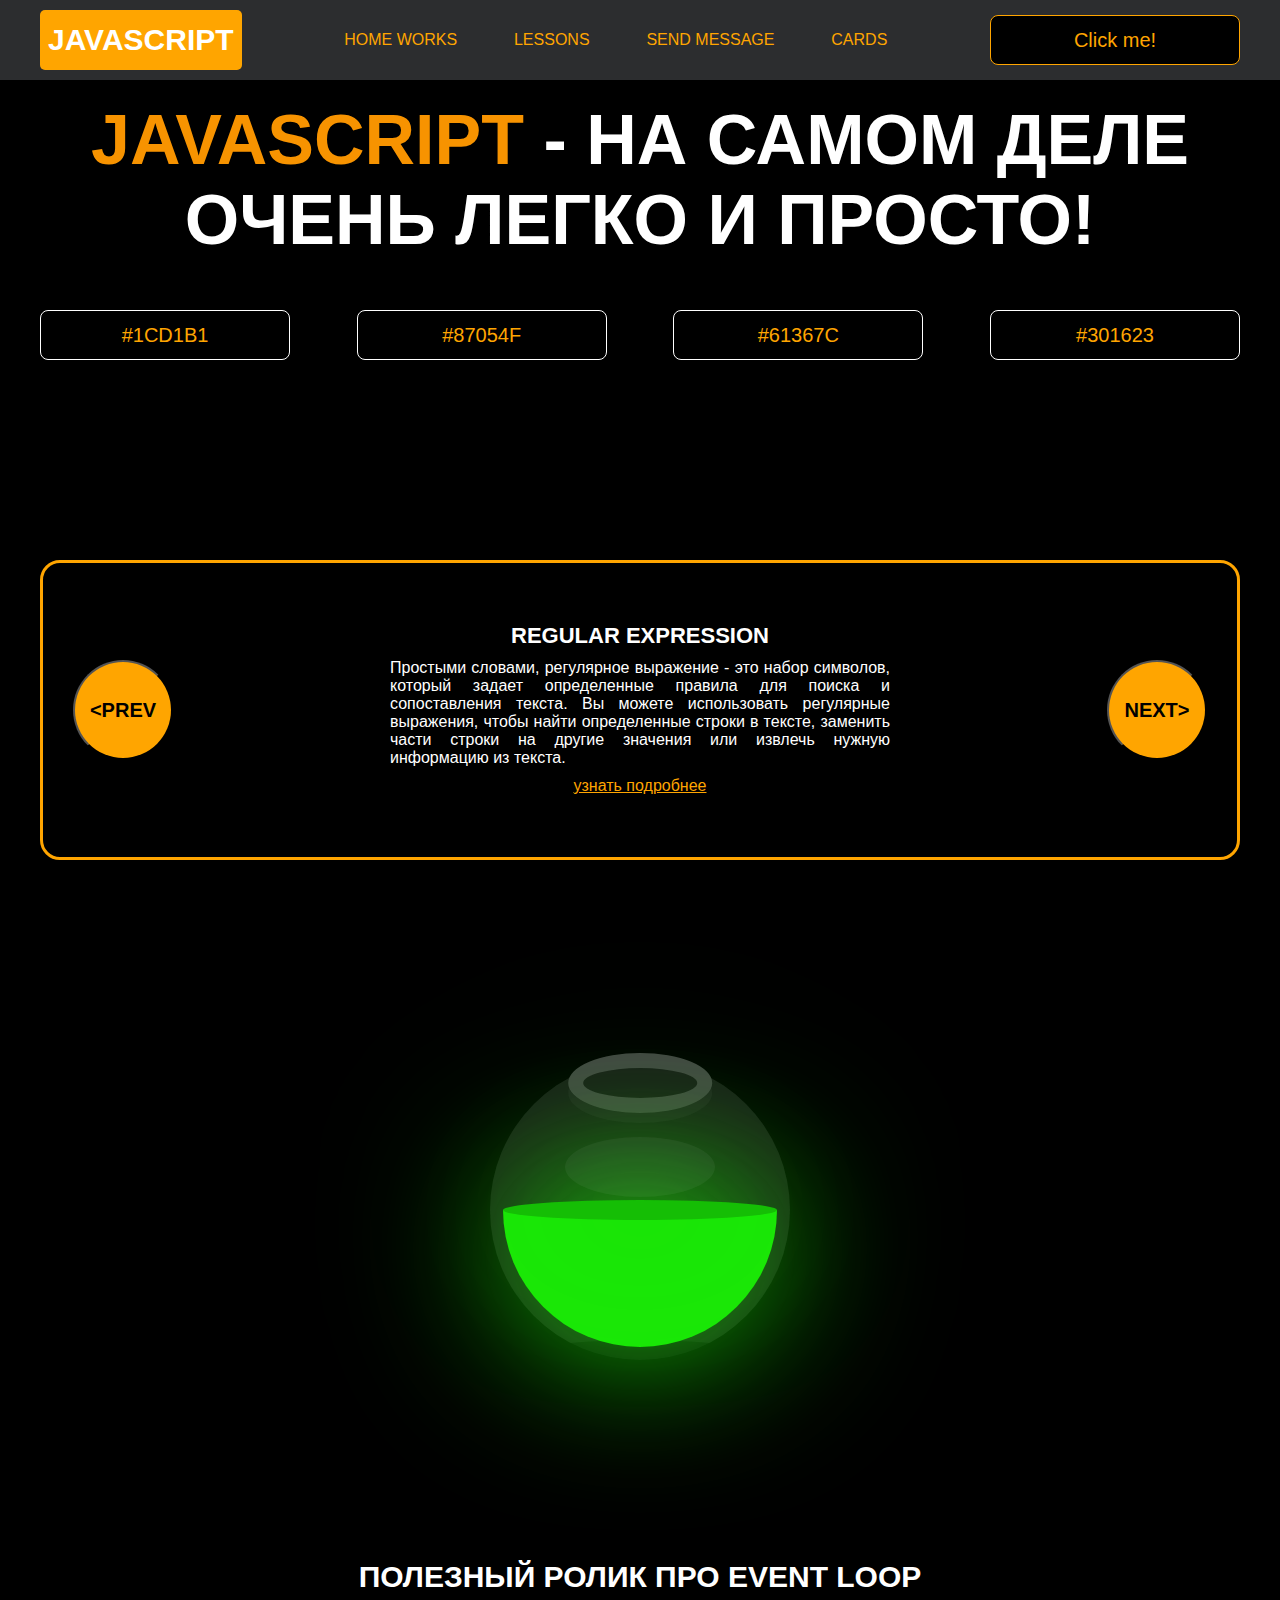
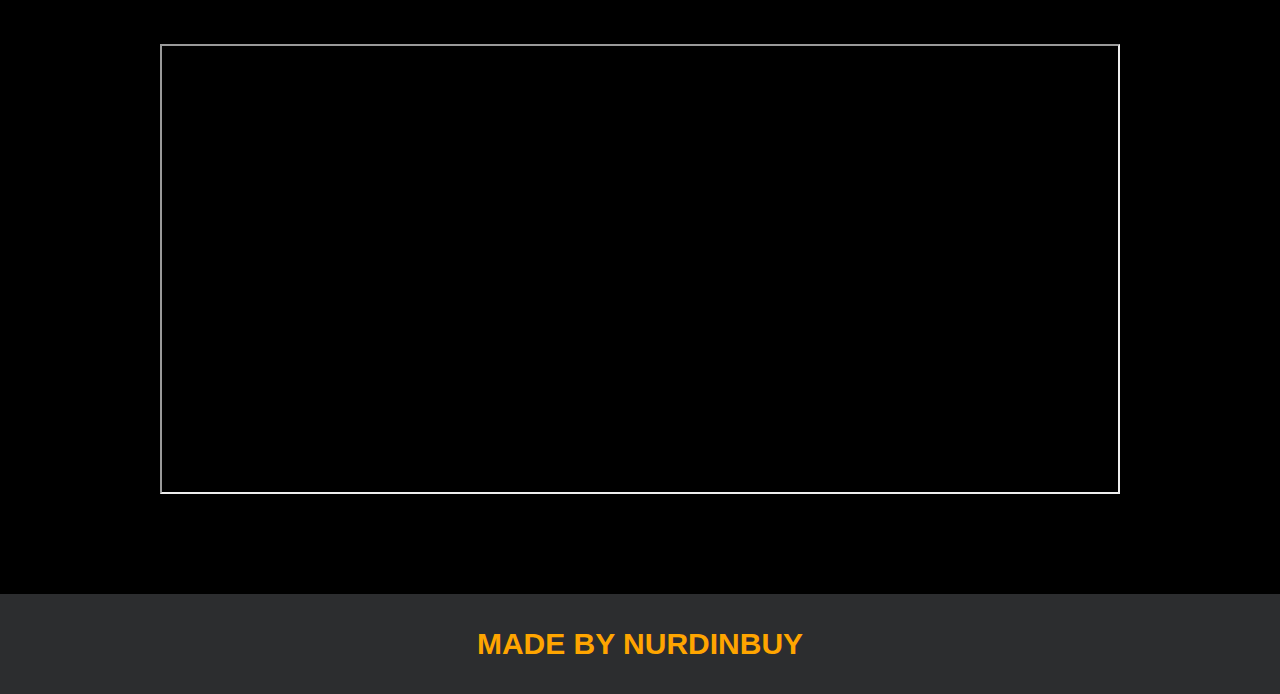
<file: index.html>
<!DOCTYPE html>
<html lang="en">
<head>
    <meta charset="UTF-8">
    <title>Java Script</title>
    <link rel="stylesheet" href="css/style.css">
    <link rel="stylesheet" href="css/core.css">
</head>
<body>

<div class="wrapper">
    <div class="header">
        <div class="container">
            <div class="inner_header">
                <a href="index.html">
                    <div class="logotype">
                        <h2>JavaScript</h2>
                    </div>
                </a>
                <ul class="menu">
                    <li class="menu_link">
                        <a href="pages/home_works.html">Home Works</a>
                    </li>
                    <li class="menu_link">
                        <a href="pages/lessons.html">Lessons</a>
                    </li>
                    <li class="menu_link">
                        <a href="http://t.me/nurdinbuy16" target="_blank">Send message</a>
                    </li>
                    <li class="menu_link">
                        <a href="pages/cards.html">Cards</a>
                    </li>
                </ul>
                <button class="btn" id="btn-get">Click me!</button>
            </div>
        </div>
    </div>

    <div class="main_block">
        <div class="container">
            <div class="inner_main">
                <h1><strong id="js-color">JavaScript</strong> - на самом деле очень легко и просто!</h1>
                <div class="colors-buttons">
                    <button class="btn btn-color"></button>
                    <button class="btn btn-color"></button>
                    <button class="btn btn-color"></button>
                    <button class="btn btn-color"></button>
                </div>
            </div>
        </div>
    </div>

    <div class="slider_block">
        <div class="container">
            <div class="inner_slider">
                <div class="slider">
                    <button class="btn-slide" id="prev">&lt;prev</button>
                    <div class="slide active_slide">
                        <div class="slide_card">
                            <h3>regular expression</h3>
                            <p>Простыми словами, регулярное выражение - это набор символов, который задает определенные правила для поиска и сопоставления текста. Вы можете использовать регулярные выражения, чтобы найти определенные строки в тексте, заменить части строки на другие значения или извлечь нужную информацию из текста.</p>
                            <a href="https://developer.mozilla.org/ru/docs/Web/JavaScript/Guide/Regular_expressions" target="_blank">узнать подробнее</a>
                        </div>
                    </div>
                    <div class="slide">
                        <div class="slide_card">
                            <h3>recursion</h3>
                            <p>Простыми словами, рекурсия - это, когда функция делает повторяющиеся вызовы самой себя для решения задачи, пока не достигнет определенного условия выхода из рекурсии.</p>
                            <a href="https://learn.javascript.ru/recursion" target="_blank">узнать подробнее</a>
                        </div>
                    </div>
                    <div class="slide">
                        <div class="slide_card">
                            <h3>json</h3>
                            <p>Простыми словами, JSON - это способ представления данных в виде текста, чтобы они могли быть легко поняты и использованы различными программами. Он использует простые правила для описания объектов и массивов, а также для представления простых типов данных, таких как строки, числа, логические значения и т.д.</p>
                            <a href="https://developer.mozilla.org/ru/docs/Learn/JavaScript/Objects/JSON" target="_blank">узнать подробнее</a>
                        </div>
                    </div>
                    <div class="slide">
                        <div class="slide_card">
                            <h3>event loop</h3>
                            <p>Простыми словами, event loop похож на дежурного, который непрерывно проверяет, произошло ли какое-либо событие, и реагирует на него, когда оно происходит. Он имеет список задач, которые нужно выполнить, и он перебирает этот список событий одно за другим, обрабатывая каждое событие, когда оно наступает.</p>
                            <a href="https://highload.today/kak-ustroen-event-loop-v-javascript-parallelnaya-model-i-tsikl-sobytij/" target="_blank">узнать подробнее</a>
                        </div>
                    </div>
                    <button class="btn-slide" id="next">next&gt;</button>
                </div>
            </div>
        </div>
    </div>

    <div class="botlle">
        <div class="container">
            <div class="bottle_inner">
                <a href="pages/monster.html">
                    <div class="bowl">
                        <div class="shadow"></div>
                        <div class="liquid"></div>

                    </div>
                </a>
            </div>
        </div>
    </div>

    <div class="block_video">
        <div class="container">
            <h3>Полезный ролик про Event Loop</h3>
            <div class="inner_block_video">
                <iframe width="80%" height="450" src="https://www.youtube.com/embed/zDlg64fsQow" title="YouTube video player" frameborder="2" allow="autoplay; clipboard-write; encrypted-media; gyroscope; picture-in-picture; web-share" allowfullscreen></iframe>
            </div>
        </div>
    </div>

    <div class="footer">
        <div class="container">
            <a href="https://www.instagram.com/nurdinbuy/" target="_blank">
                <div class="inner_footer">
                    <h2>Made by NurDinBuy</h2>
                </div>
            </a>
        </div>
    </div>
</div>

<div class="modal">
    <div class="modal_dialog">
        <div class="modal_content">
            <form action="#">
                <div class="modal_close">&times;</div>
                <div class="modal_title">Мы свяжемся с вами как можно быстрее!</div>
                <input
                    required
                    placeholder="Ваше имя"
                    name="name"
                    type="text"
                    class="modal_input"
                >
                <input
                    required
                    placeholder="Ваш номер телефона"
                    name="phone"
                    type="text"
                    class="modal_input"
                >
                <button class="btn btn_dark btn_min">Перезвонить мне</button>
            </form>
        </div>
    </div>
</div>

</body>
<script src="js/main.js"></script>
<script src="js/modal.js"></script>
</html>
</file>
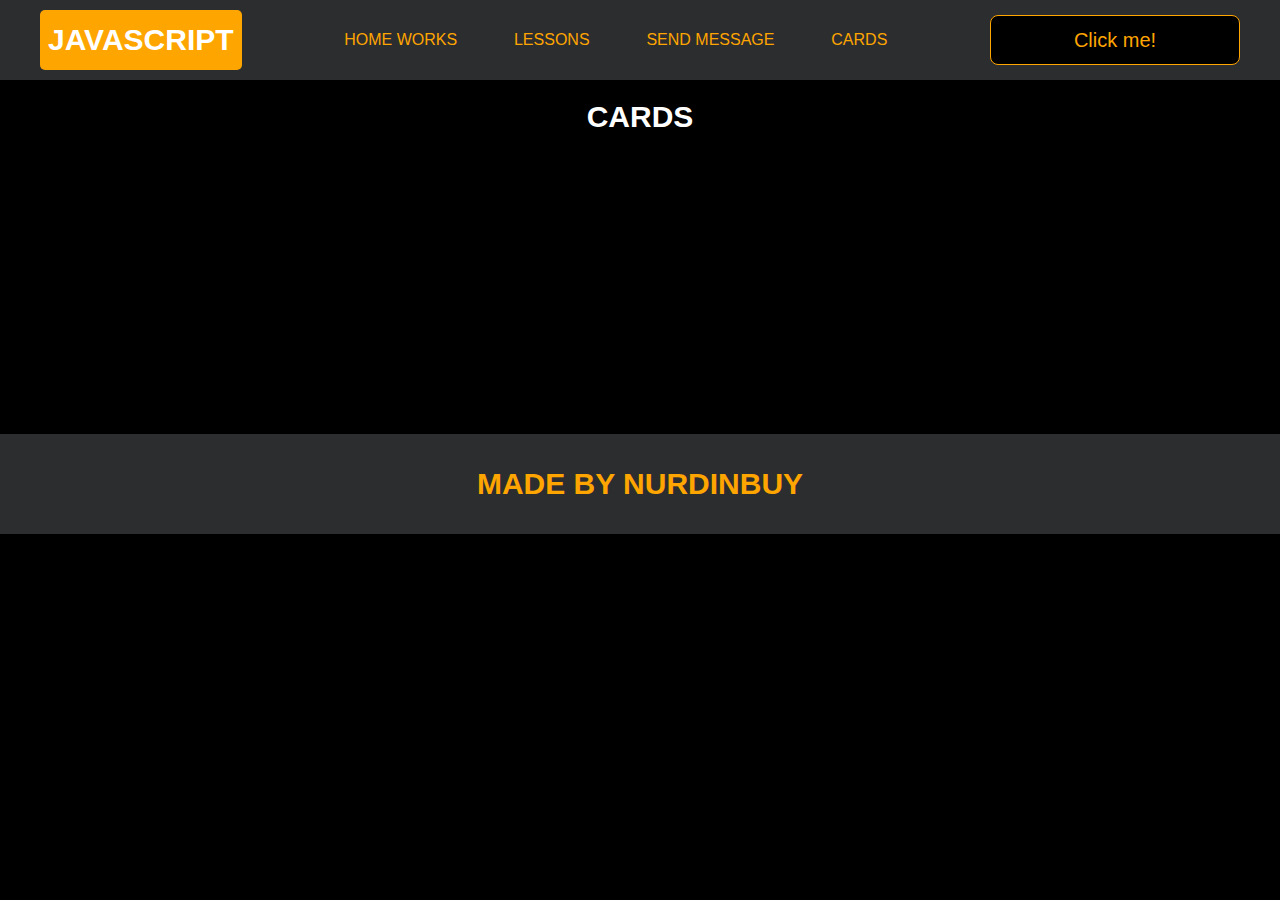
<file: pages/cards.html>
<!DOCTYPE html>
<html lang="en">
<head>
    <meta charset="UTF-8">
    <meta name="viewport" content="width=device-width, initial-scale=1.0">
    <title>Cards</title>
    <link rel="stylesheet" href="../css/style.css">
    <link rel="stylesheet" href="../css/core.css">
    <link rel="stylesheet" href="../css/cards.css">
</head>
<body>
    
<div class="wrapper">
    <div class="header">
        <div class="container">
            <div class="inner_header">
                <a href="index.html">
                    <div class="logotype">
                        <h2>JavaScript</h2>
                    </div>
                </a>
                <ul class="menu">
                    <li class="menu_link">
                        <a href="../pages/home_works.html">Home Works</a>
                    </li>
                    <li class="menu_link">
                        <a href="../pages/lessons.html">Lessons</a>
                    </li>
                    <li class="menu_link">
                        <a href="http://t.me/nurdinbuy16" target="_blank">Send message</a>
                    </li>
                    <li class="menu_link">
                        <a href="../pages/cards.html">Cards</a>
                    </li>
                </ul>
                <button class="btn" id="btn-get">Click me!</button>
            </div>
        </div>
    </div>
    <div class="cards_block">
        <div class="container">
            <h2>Cards</h2>
            <div class="cards_list">
                
            </div>
        </div>
    </div>
    <div class="footer">
        <div class="container">
            <a href="https://www.instagram.com/nurdinbuy/" target="_blank">
                <div class="inner_footer">
                    <h2>Made by NurDinBuy</h2>
                </div>
            </a>
        </div>
    </div>
</div>

<div class="modal">
    <div class="modal_dialog">
        <div class="modal_content">
            <form action="#">
                <div class="modal_close">&times;</div>
                <div class="modal_title">Мы свяжемся с вами как можно быстрее!</div>
                <input
                    required
                    placeholder="Ваше имя"
                    name="name"
                    type="text"
                    class="modal_input"
                >
                <input
                    required
                    placeholder="Ваш номер телефона"
                    name="phone"
                    type="text"
                    class="modal_input"
                >
                <button class="btn btn_dark btn_min">Перезвонить мне</button>
            </form>
        </div>
    </div>
</div>
</body>
<script src="../js/cards.js"></script>
<script src="../js/modal.js"></script>
</html>
</file>
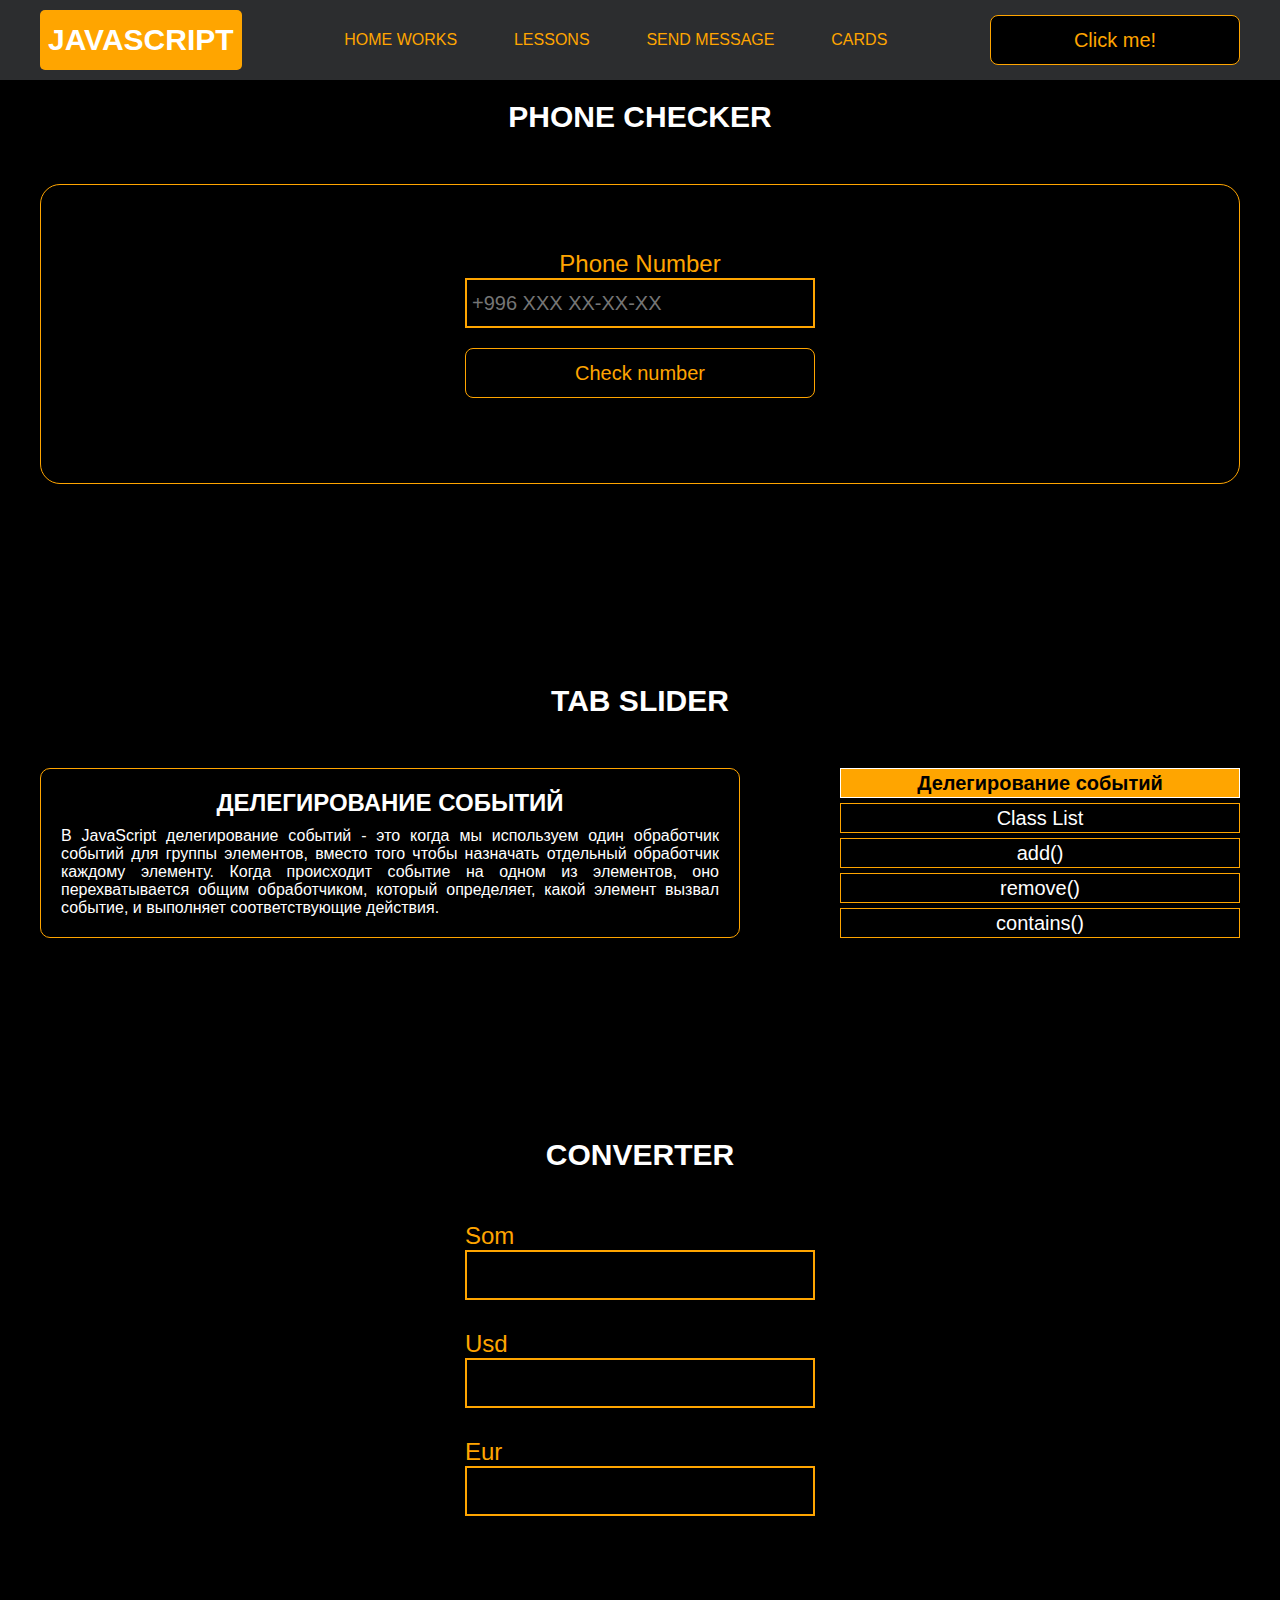
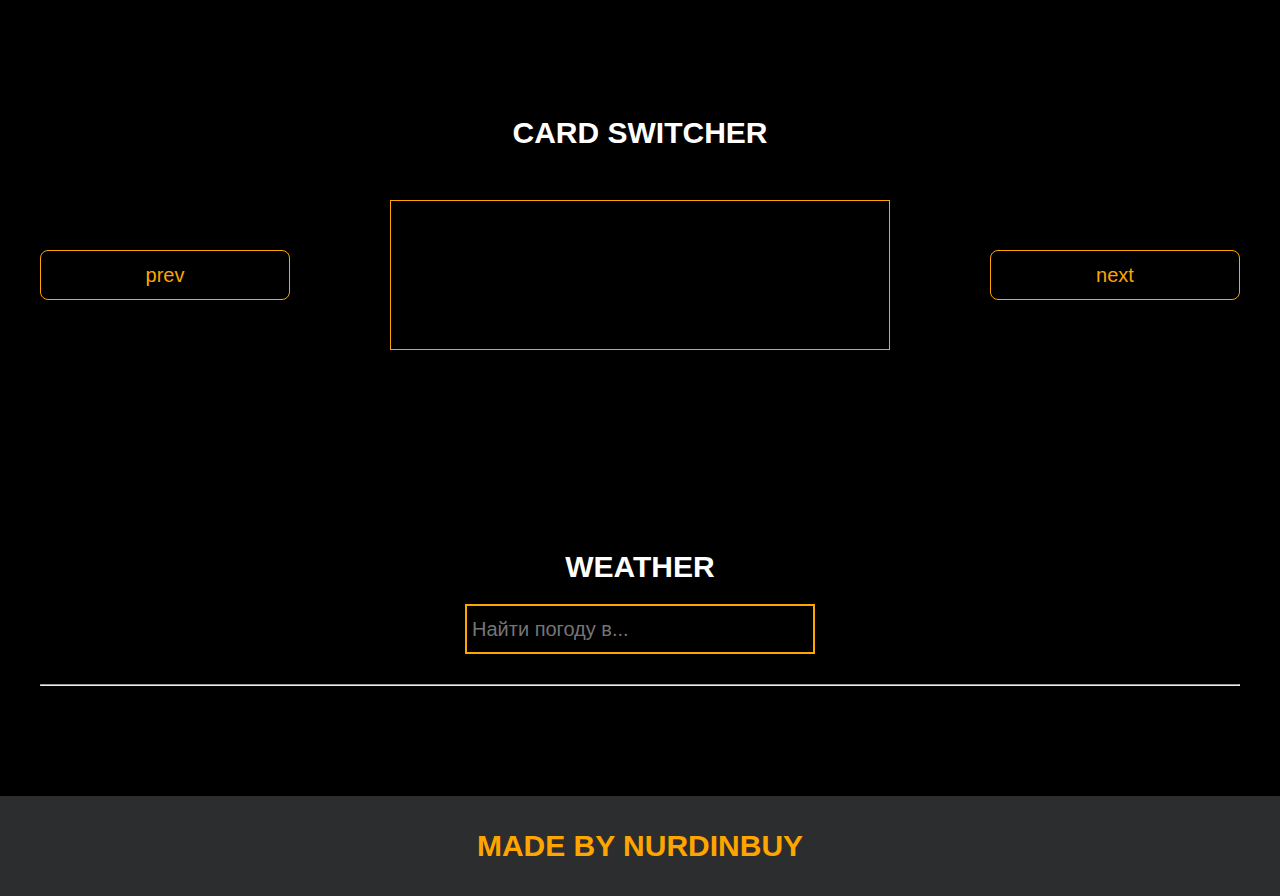
<file: pages/lessons.html>
<!DOCTYPE html>
<html lang="en">
<head>
    <meta charset="UTF-8">
    <title>Lessons</title>
    <link rel="stylesheet" href="../css/style.css">
    <link rel="stylesheet" href="../css/core.css">
    <link rel="stylesheet" href="../css/lessons.css">
</head>
<body>

<div class="wrapper">
    <div class="header">
        <div class="container">
            <div class="inner_header">
                <a href="../index.html">
                    <div class="logotype">
                        <h2>Java<span>Script</span></h2>
                    </div>
                </a>
                <ul class="menu">
                    <li class="menu_link">
                        <a href="../pages/home_works.html">Home Works</a>
                    </li>
                    <li class="menu_link">
                        <a href="../pages/lessons.html">Lessons</a>
                    </li>
                    <li class="menu_link">
                        <a href="https://t.me/NurDinBuy16" target="_blank">Send message</a>
                    </li>
                    <li class="menu_link">
                        <a href="../pages/cards.html">Cards</a>
                    </li>
                </ul>
                <button class="btn" id="btn-get">Click me!</button>
            </div>
        </div>
    </div>

    <div class="phone_block">
        <div class="container">
            <h3>Phone checker</h3>
            <div class="inner_phone_block">
                <div class="form_phone">
                    <label for="phone_input">Phone Number</label>
                    <input type="text" id="phone_input" placeholder="+996 XXX XX-XX-XX">
                    <button class="btn" id="phone_button">Check number</button>
                    <span class="checker" id="phone_result"></span>
                </div>
            </div>
        </div>
    </div>

    <div class="tab_slider">
        <div class="container">
            <h3>tab slider</h3>
            <div class="inner_tab_slider">
                <div class="tab_contents_block">

                    <div class="tab_content_block">
                        <h4>Делегирование событий</h4>
                        <p>В JavaScript делегирование событий - это когда мы используем один обработчик событий для
                            группы элементов, вместо того чтобы назначать отдельный обработчик каждому элементу. Когда
                            происходит событие на одном из элементов, оно перехватывается общим обработчиком, который
                            определяет, какой элемент вызвал событие, и выполняет соответствующие действия.</p>
                    </div>
                    <div class="tab_content_block">
                        <h4>classList</h4>
                        <p>classList в JavaScript - это свойство, которое позволяет нам работать с классами элемента
                            HTML. С помощью classList мы можем добавлять, удалять или проверять наличие классов у
                            элемента. Допустим, у нас есть элемент на веб-странице, и мы хотим изменить его классы с
                            помощью JavaScript. Вместо того, чтобы обращаться напрямую к атрибуту class, мы можем
                            использовать свойство classList этого элемента. </p>
                    </div>
                    <div class="tab_content_block">
                        <h4>add()</h4>
                        <p>Метод add позволяет добавить новый класс к списку классов элемента. Например,
                            element.classList.add('new-class') добавит класс с именем "new-class" к элементу.</p>
                    </div>
                    <div class="tab_content_block">
                        <h4>remove()</h4>
                        <p>Метод remove позволяет удалить класс из списка классов элемента. Например,
                            element.classList.remove('old-class') удалит класс с именем "old-class" из элемента.</p>
                    </div>
                    <div class="tab_content_block">
                        <h4>contains()</h4>
                        <p>Метод contains позволяет проверить, содержит ли элемент определенный класс. Он возвращает
                            true, если класс присутствует, и false, если его нет. Например,
                            element.classList.contains('highlight') вернет true, если у элемента есть класс
                            "highlight".</p>
                    </div>

                    <div class="tab_content_items">
                        <div class="tab_content_item tab_content_item_active">Делегирование событий</div>
                        <div class="tab_content_item">Class List</div>
                        <div class="tab_content_item">add()</div>
                        <div class="tab_content_item">remove()</div>
                        <div class="tab_content_item">contains()</div>
                    </div>

                </div>
            </div>
        </div>
    </div>

    <div class="converter">
        <div class="container">
            <h3>CONVERTER</h3>
            <div class="inner_converter">
                <div class="som">
                    <label for="som">Som</label>
                    <input type="number" id="som">
                </div>
                <div class="usd">
                    <label for="usd">Usd</label>
                    <input type="number" id="usd">
                </div>
                <div class="eur">
                    <label for="eur">Eur</label>
                    <input type="number" id="eur">
                </div>
            </div>
        </div>
    </div>

    <div class="card_switcher">
        <div class="container">
            <h3>Card Switcher</h3>
            <div class="inner_card_switcher">
                <button class="btn" id="btn-prev">prev</button>
                <div class="card"></div>
                <button class="btn" id="btn-next">next</button>
            </div>
        </div>
    </div>

    <div class="weather">
        <div class="container">
            <h3>WEATHER</h3>
            <div class="inner_weather">
                <div>
                    <input type="text" class="cityName" placeholder="Найти погоду в...">
                </div>
                <div>
                    <span class="city"></span>
                    <hr/>
                    <span class="temp"></span>
                </div>
            </div>
        </div>
    </div>

    <div class="footer">
        <div class="container">
            <a href="https://www.instagram.com/nurdinbuy/" target="_blank">
                <div class="inner_footer">
                    <h2>Made by NurDinBuy</h2>
                </div>
            </a>
        </div>
    </div>
</div>

<div class="modal">
    <div class="modal_dialog">
        <div class="modal_content">
            <form action="#">
                <div class="modal_close">&#10006;</div>
                <div class="modal_title">Мы свяжемся с вами как можно быстрее!</div>
                <input required placeholder="Ваше имя" name="name" type="text" class="modal_input">
                <input required placeholder="Ваш номер телефона" name="phone" type="phone" class="modal_input">
                <button class="btn btn_dark btn_min">Перезвонить мне</button>
            </form>
        </div>
    </div>
</div>

</body>
<script src="../js/lesson.js"></script>
<script src="../js/modal.js"></script>
</html>
</file>
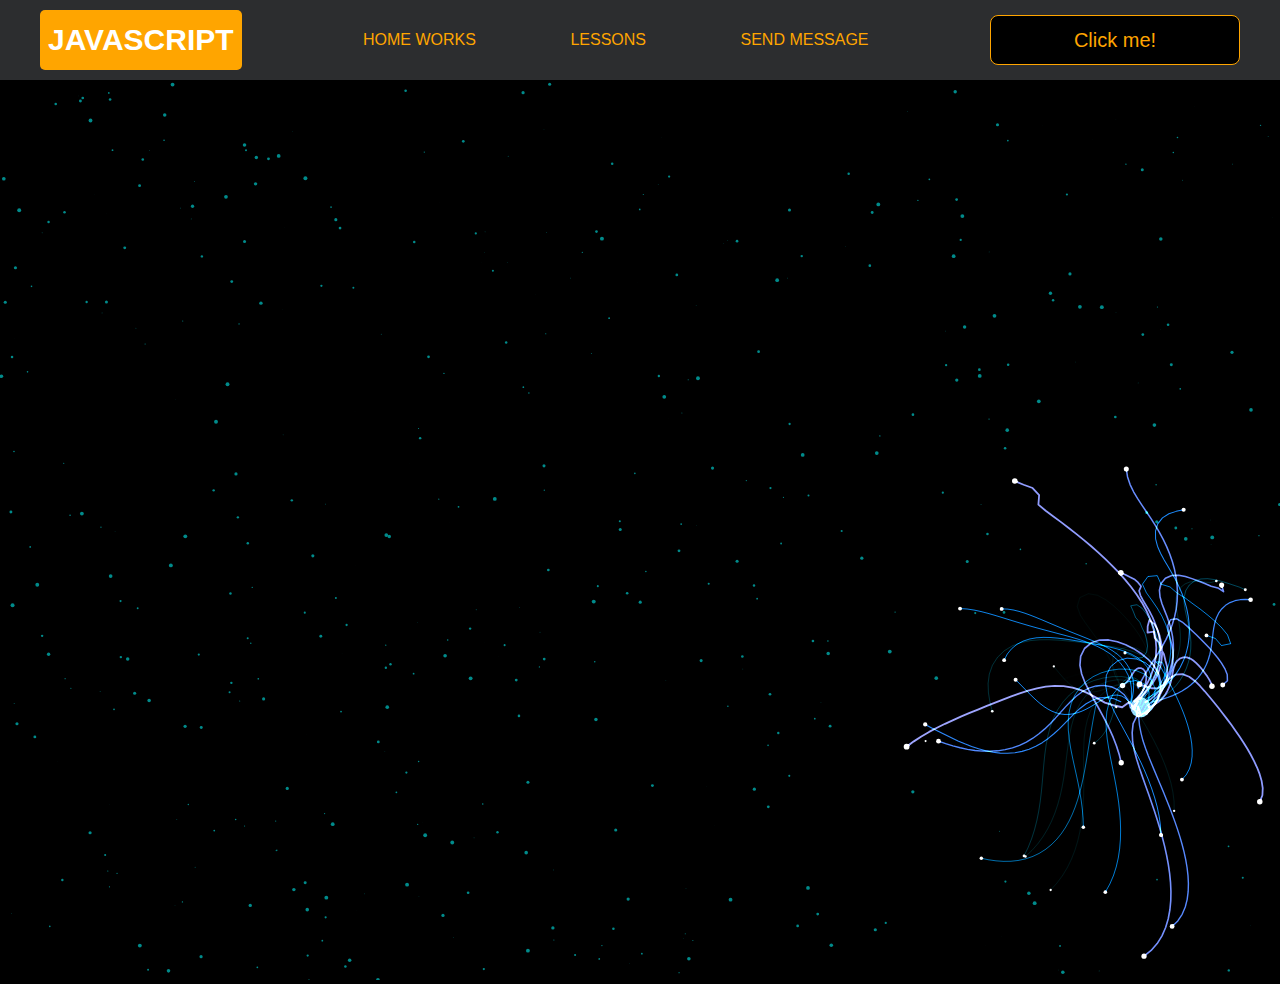
<file: pages/monster.html>
<!DOCTYPE html>
<html lang="en">
<head>
    <meta charset="UTF-8">
    <title>Monster</title>
    <link rel="stylesheet" href="../css/style.css">
    <link rel="stylesheet" href="../css/core.css">
    <link rel="stylesheet" href="../css/monster.css">
</head>
<body>
<div class="wrapper">
    <div class="header">
        <div class="container">
            <div class="inner_header">
                <a href="../index.html">
                    <div class="logotype">
                        <h2>Java<span>Script</span></h2>
                    </div>
                </a>
                <ul class="menu">
                    <li class="menu_link">
                        <a href="../pages/home_works.html">Home Works</a>
                    </li>
                    <li class="menu_link">
                        <a href="../pages/lessons.html">Lessons</a>
                    </li>
                    <li class="menu_link">
                        <a href="https://t.me/NurDinBuy16" target="_blank">Send message</a>
                    </li>
                </ul>
                <button class="btn" id="btn-get">Click me!</button>
            </div>
        </div>
    </div>
</div>
<canvas id="canvas"></canvas>

<div class="modal">
    <div class="modal_dialog">
        <div class="modal_content">
            <form action="#">
                <div class="modal_close">&times;</div>
                <div class="modal_title">Мы свяжемся с вами как можно быстрее!</div>
                <input required placeholder="Ваше имя" name="name" type="text" class="modal_input">
                <input required placeholder="Ваш номер телефона" name="phone" type="phone" class="modal_input">
                <button class="btn btn_dark btn_min">Перезвонить мне</button>
            </form>
        </div>
    </div>
</div>

</body>
<script src="../js/monster.js"></script>
<script src="../js/modal.js"></script>
</html>
</file>
<file: css/style.css>
/* HEADER */

.header {
    height: 80px;
    background: #2c2d2f;
    display: flex;
    align-items: center;
    width: 100%;
    position: fixed;
    top: 0;
    z-index: 2;
}

.inner_header {
    height: 100%;
    display: flex;
    align-items: center;
    justify-content: space-between;
}

/* LOGOTYPE */

.logotype {
    display: flex;
    align-items: center;
    justify-content: center;
    font-size: 22px;
    height: 60px;
    width: fit-content;
    background: var(--orange);
    padding: 8px;
    color: white;
    border-radius: 5px;
    cursor: pointer;
}

/* HEADER MENU */

.menu {
    display: flex;
    justify-content: space-around;
    width: 600px;
}

.menu_link a {
    color: var(--orange);
    text-transform: uppercase;
}

.menu_link a:hover {
    text-decoration: underline;
}

/* MAIN BLOCK */

.main_block {
    padding: 100px 0;
    background: black;
}

/* BUTTONS COLOR PICKER */

.colors-buttons {
    display: flex;
    justify-content: space-between;
    margin-top: 50px;
}

.btn-color {
    border-radius: 20px;
    border-color: white !important;
}

/* FOOTER */

.footer {
    background: #2c2d2f;
    width: 100%;
}

.inner_footer {
    display: flex;
    align-items: center;
    justify-content: center;
    height: 100px;
}

.footer h2 {
    text-transform: uppercase;
    color: var(--orange);
    font-weight: 600;
}


/* SLIDER BLOCK */

.slider_block {
    padding: 100px 0;
    background: black;
}

.slider {
    position: relative;
    width: 100%;
    height: 300px;
    overflow: hidden;
    border: 3px solid var(--orange);
    border-radius: 20px;
    display: flex;
    align-items: center;
    justify-content: space-between;
    padding: 0 30px;
}

.slide {
    position: absolute;
    top: 60px;
    left: 0;
    width: 100%;
    height: 100%;
    display: none;
    transition: opacity 0.5s ease-in-out;
}

.slide_card {
    color: white;
    margin: 0 auto;
    width: 500px;
    text-align: center;
}

.slide_card h3 {
    color: white;
    text-transform: uppercase;
    font-size: 22px;
}

.slide_card p {
    font-size: 16px;
    text-align: justify;
    margin: 10px 0;
}

.slide_card a {
    color: var(--orange);
    text-decoration: underline;
}

.slide.active_slide {
    display: block;
}

/* VIDEO BLOCK */

.block_video {
    background: black;
    padding: 100px 0;
}

.inner_block_video {
    display: flex;
    justify-content: center;
    margin-top: 50px;
}

/* MODAL */

.modal {
    position: fixed;
    height: 100%;
    width: 100%;
    top: 0;
    left: 0;
    z-index: 2;
    background: rgba(0, 0, 0, 0.5);
    backdrop-filter: blur(10px);
    display: none;
}

.modal_dialog {
    max-width: 500px;
    margin: 200px auto;
}

.modal_content {
    position: relative;
    width: 100%;
    padding: 40px;
    background-color: black;
    border: 2px solid var(--orange);
    border-radius: 4px;
    max-height: 80vh;
    overflow-y: auto;
}

.modal_content form {
    display: flex;
    flex-direction: column;
    align-items: center;
}

.modal_close {
    position: absolute;
    top: 8px;
    right: 14px;
    font-size: 30px;
    color: red;
    opacity: 0.5;
    font-weight: 700;
    border: none;
    background-color: transparent;
    cursor: pointer;
}

.modal_title {
    text-align: center;
    font-size: 22px;
    text-transform: uppercase;
    color: white;
}

.modal_input, .btn_min {
    width: 100% !important;
    margin-top: 10px;
}


/*-------BOTTLE-------*/

.botlle {
    background: black;
    padding: 100px 0;
}

.bottle_inner {
    display: flex;
    justify-content: center;
    align-items: center;
}

.bowl {
    position: relative;
    width: 300px;
    height: 300px;
    background: rgba(255, 255, 255, 0.1);
    border-radius: 50%;
    border: 8px solid transparent;
    animation: animate 5s linear infinite;
    transform-origin: bottom center;
    animation-play-state: run;
}

@keyframes animate {
    0% {
        transform: rotate(0deg);
    }
    25% {
        transform: rotate(22deg);
    }
    50% {
        transform: rotate(0deg);
    }
    75% {
        transform: rotate(-22deg);
    }
    100% {
        filter: hue-rotate(360deg);
    }
}

.bowl::before {
    content: "";
    position: absolute;
    top: -15px;
    left: 50%;
    transform: translateX(-50%);
    width: 40%;
    height: 30px;
    border: 15px solid #444;
    border-radius: 50%;
    box-shadow: 0 10px #222;

}

.bowl::after {
    content: "";
    position: absolute;
    top: 35%;
    left: 50%;
    transform: translate(-50%, -50%);
    width: 150px;
    height: 60px;
    background: rgba(255, 255, 255, 0.05);
    transform-origin: center;
    animation: animatebowlshadow 5s linear infinite;
    border-radius: 50%;
    animation-play-state: running;

}


@keyframes animatebowlshadow {
    0% {
        left: 50%;
        width: 150px;
        height: 60px;
    }
    25% {
        left: 55%;
        width: 140px;
        height: 65px;
    }
    50% {
        left: 50%;
        width: 150px;
        height: 60px;
    }
    75% {
        left: 45%;
        width: 140px;
        height: 65px;
    }
    100% {


    }
}


.liquid {
    position: absolute;
    top: 50%;
    left: 5px;
    right: 5px;
    bottom: 5px;
    background: #1ae907;
    border-bottom-left-radius: 150px;
    border-bottom-right-radius: 150px;
    filter: drop-shadow(0 0 80px #1ae907);
    transform-origin: top center;
    animation: animateliquid 5s linear infinite;
    animation-play-state: running;
}

@keyframes animateliquid {
    0% {
        transform: rotate(0deg);
    }
    25% {
        transform: rotate(-22deg);
    }
    30% {
        transform: rotate(-23deg);
    }
    50% {
        transform: rotate(0deg);
    }
    75% {
        transform: rotate(22deg);
    }
    80% {
        transform: rotate(23deg);
    }
    100% {
        transform: rotate(0deg);
    }


}

.liquid::before {
    content: "";
    position: absolute;
    top: -10px;
    width: 100%;
    height: 20px;
    background: #15be05;
    border-radius: 50%;
    filter: drop-shadow(0 0 80px #15be05);
}

.shadow {
    position: absolute;
    top: calc(50% + 150px);
    left: 50%;
    transform: translate(-50%, -50%);
    width: 260px;
    height: 40px;
    background: rgba(0, 0, 0, 0.5);
    border-radius: 50%;
    animation: animateshadow 5s linear infinite;
    animation-play-state: running;

}

@keyframes animateshadow {
    0% {
        left: 50%;
        width: 260px;
        height: 40px;
        top: calc(50% + 150px);

    }

    25% {
        left: 55%;
        width: 265px;
        height: 30px;
        top: calc(50% + 130px);

    }
    50% {
        left: 50%;
        width: 260px;
        height: 40px;
        top: calc(50% + 150px);

    }
    75% {
        left: 45%;
        width: 265px;
        height: 30px;
        top: calc(50% + 130px);

    }
    100% {
    }
}
</file>
<file: css/core.css>
* {
    margin: 0;
    padding: 0;
    box-sizing: border-box;
}

.container {
    width: 1200px;
    margin: 0 auto;
}

body {
    font-family: "Britannic Bold", sans-serif;
    background: black;
}

.btn {
    width: 250px;
    height: 50px;
    font-size: 20px;
    cursor: pointer;
    border: 1px solid var(--orange);
    background: black;
    color: var(--orange);
    border-radius: 8px;
}

.btn:hover {
    background: #414349;
}

.btn:active {
    background: #56585D;
    border: 2px solid var(--orange);
}

a {
    text-decoration: none;
}

li {
    list-style: none;
}

h1 {
    text-align: center;
    font-size: 70px;
    color: white;
    margin: 0 auto;
    text-transform: uppercase;
    font-weight: 600;
}

h2 {
    text-align: center;
    font-size: 30px;
    color: white;
    margin: 0 auto;
    text-transform: uppercase;
    font-weight: 600;
}

h3 {
    text-align: center;
    font-size: 30px;
    color: white;
    margin: 0 auto;
    text-transform: uppercase;
    font-weight: 600;
}

h4 {
    font-size: 24px;
    color: white;
    text-transform: uppercase;
    font-weight: 600;
}

strong {
    color: #F79300;
}

label {
    font-size: 24px;
    color: var(--orange);
}

input {
    width: 350px;
    height: 50px;
    font-size: 20px;
    padding-left: 5px;
    color: var(--orange);
    background: black;
    border: 2px solid var(--orange);
}

.checker {
    color: white;
    font-size: 30px;
}

.btn-slide {
    display: block;
    width: 100px;
    height: 100px;
    background: var(--orange);
    color: black;
    font-size: 20px;
    text-transform: uppercase;
    border-radius: 50%;
    font-weight: 800;
    z-index: 1;
}

.btn-slide:hover {
    background: #b68733 !important;
    cursor: pointer;
    color: white;
}

:root {
    --orange: orange;
    --black: black;
}
</file>
<file: css/cards.css>
.cards_block {
    padding: 100px 0;
    background: black;
}

.cards {
    background: var(--black);
}

.cards_list {
    padding: 100px 0;
    display: flex;
    justify-content: space-between;
    flex-wrap: wrap;
    gap: 15px;
}

.card {
    border: 2px solid var(--orange);
    padding: 10px;
    width: 540px;
    display: flex;
    flex-direction: column;
    gap: 10px;
    text-align: center;
}

.card-photo {
    width: 100%;
    height: 315px;
    border: 2px solid var(--orange);
    margin: 0 auto;
}

.card-photo img {
    width: 100%;
    height: 100%;
    object-fit: cover;
}
</file>
<file: css/lessons.css>
/* PHONE CHECKER */

.phone_block {
    background: black;
    padding: 100px 0;
}

.inner_phone_block {
    margin-top: 50px;
    display: flex;
    justify-content: space-evenly;
    border: 1px solid var(--orange);
    height: 300px;
    border-radius: 20px;
    align-items: center;
}

.form_phone {
    display: flex;
    flex-direction: column;
    align-items: center;
}

.form_phone button {
    width: 100%;
    margin: 20px 0;
}

/* TAB SLIDER */

.tab_slider {
    background: black;
    padding: 100px 0;
}

.tab_content_block {
    width: 700px;
    border: 1px solid var(--orange);
    padding: 20px;
    border-radius: 10px;
    text-align: center;
    display: flex;
    align-items: center;
    flex-direction: column;
    justify-content: center;
    height: 170px;
}

.tab_content_block p {
    color: white;
    margin-top: 10px;
    text-align: justify;
}

.tab_content_items {
    width: 400px;
    display: flex;
    flex-direction: column;
    row-gap: 5px;
}

.tab_content_item {
    padding: 10px;
    height: 30px;
    color: white;
    border: 1px solid var(--orange);
    text-align: center;
    font-size: 20px;
    cursor: pointer;
    display: grid;
    place-content: center;
}

.tab_content_item_active {
    background: var(--orange);
    color: black;
    font-weight: 600;
    border: 1px solid white;
}

.tab_contents_block {
    display: flex;
    justify-content: space-between;
    align-items: center;
    margin-top: 50px;
}

/*------CARD SWITCHER------*/

.card_switcher {
    background-color: black;
    padding: 100px 0;
}

.card {
    width: 500px;
    height: 150px;
    border: 1px solid var(--orange);
    text-align: center;
    display: flex;
    flex-direction: column;
    justify-content: space-around;
    align-items: center;
    padding: 10px;
}

.card p {
    color: var(--orange);
    font-size: 20px;
}

.card span {
    color: white;
    font-size: 30px;
}

.inner_card_switcher {
    margin-top: 50px;
    display: flex;
    align-items: center;
    justify-content: space-between;
}


/*-------CONVERTER--------*/


.converter {
    padding: 100px 0;
    background-color: black;
}

.inner_converter {
    display: flex;
    align-items: center;
    justify-content: center;
    flex-direction: column;
    gap: 30px;
    margin-top: 50px;
}

.inner_converter > div {
    display: flex;
    flex-direction: column;
}

/*------WEATHER------*/

.weather {
    padding: 100px 0;
    background-color: black;
}

.inner_weather > div {
    display: flex;
    flex-direction: column;
    align-items: center;
    gap: 10px;
    color: white;
    font-size: 25px;
}

.inner_weather {
    display: flex;
    flex-direction: column;
    gap: 20px;
    margin-top: 20px;
}

hr {
    width: 100%;
}
</file>
<file: css/monster.css>
body,
html {
    margin: 0;
    padding: 0;
    position: fixed;
    background: black;
}

.header {
    position: static !important;
}

.buymeacoffee {
    text-decoration: none;
    position: fixed;
    right: 2rem;
    bottom: 2rem;
    background: #FFDD00;
    width: 3.5rem;
    height: 3.5rem;
    border-radius: 50%;
    transition: all 0.1s linear;
    box-shadow: 0.2rem 0.2rem 0.5rem rgba(0, 0, 0, 0.2);
    z-index: 1000;
    display: flex;
    align-items: center;
    justify-content: center;
}

.buymeacoffee:hover {
    width: 4rem;
    height: 4rem;
    line-height: 4rem;
}
</file>
